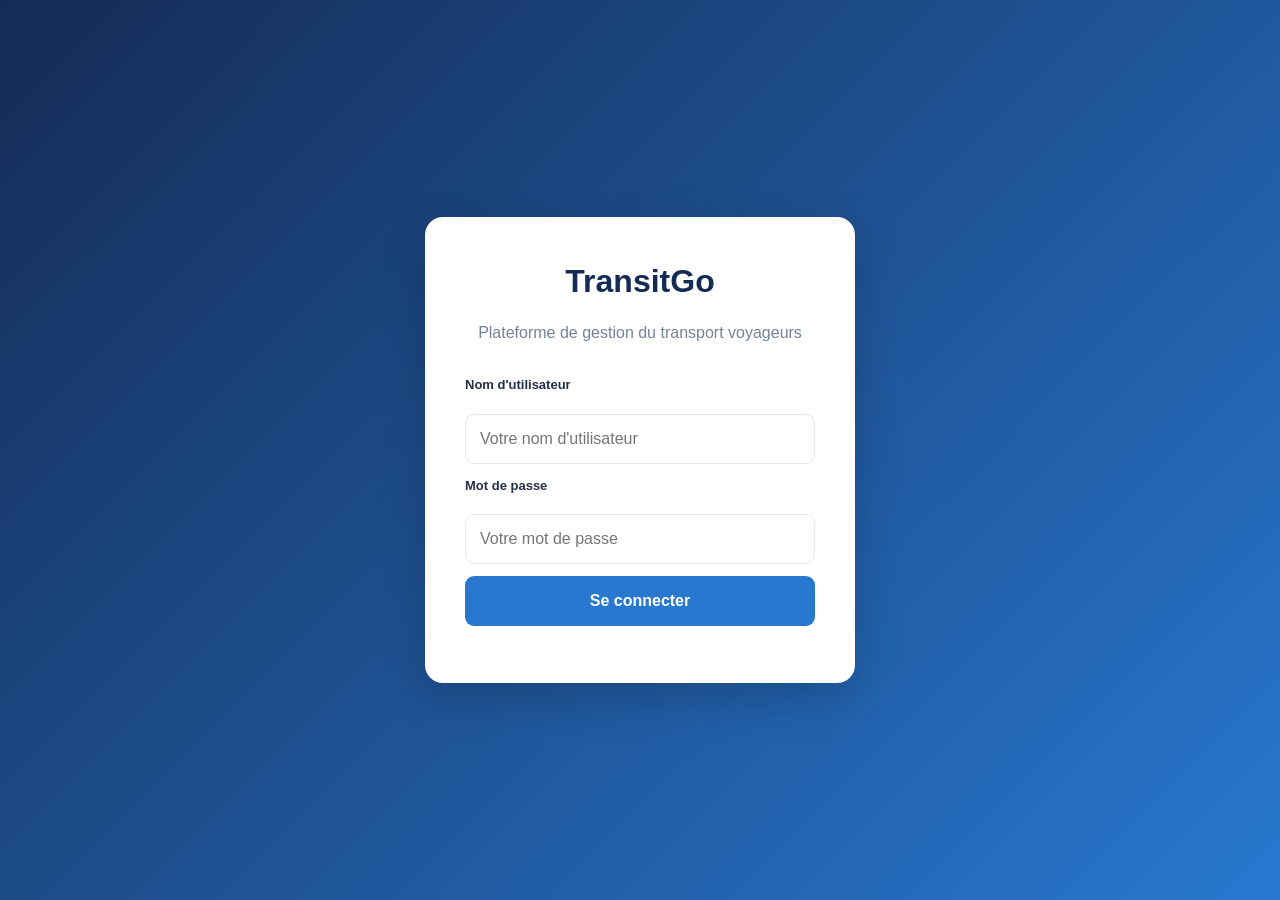
<file: index.html>
<!DOCTYPE html>
<html lang="fr">
<head>
    <meta charset="UTF-8">
    <meta name="viewport" content="width=device-width, initial-scale=1.0">
    <meta name="theme-color" content="#142b55">
    <title>TransitGo - Gestion du transport</title>
    <link rel="stylesheet" href="css/style.css">
</head>
<body>

    <!-- CONNEXION -->
    <section id="loginSection" class="login-section">
        <div class="login-container">
            <div class="login-card">
                <h1>TransitGo</h1>
                <p>Plateforme de gestion du transport voyageurs</p>

                <form id="loginForm">
                    <label for="username">Nom d'utilisateur</label>
                    <input id="username" type="text"
                        placeholder="Votre nom d'utilisateur"
                        required autocomplete="username">

                    <label for="password">Mot de passe</label>
                    <input id="password" type="password"
                        placeholder="Votre mot de passe"
                        required autocomplete="current-password">

                    <button type="submit">Se connecter</button>
                    <p id="loginError" class="error-message"></p>
                </form>
            </div>
        </div>
    </section>

    <!-- APPLICATION -->
    <section id="appSection" hidden>
        <div class="app-container">

            <aside class="sidebar">
                <div class="brand">
                    <h2>TransitGo</h2>
                </div>

                <div class="user-info">
                    <strong id="userName"></strong>
                    <span id="userRole"></span>
                </div>

                <nav id="mainNav">
                    <button type="button" class="nav-link active"
                        data-page="dashboard"
                        data-roles="AGENT,CONTROLEUR,CAISSIER,EXPLOITATION,RESPONSABLE">
                        Tableau de bord
                    </button>

                    <button type="button" class="nav-link"
                        data-page="departures"
                        data-roles="AGENT,EXPLOITATION,RESPONSABLE">
                        Départs
                    </button>

                    <button type="button" class="nav-link"
                        data-page="booking"
                        data-roles="AGENT">
                        Réservation
                    </button>

                    <button type="button" class="nav-link"
                        data-page="tickets"
                        data-roles="AGENT,CONTROLEUR,RESPONSABLE">
                        Billets
                    </button>

                    <!-- Contrôle réservé au Contrôleur -->
                    <button type="button" class="nav-link"
                        data-page="control"
                        data-roles="CONTROLEUR">
                        Contrôle des billets
                    </button>

                    <!-- Historique accessible au Caissier et au Responsable -->
                    <button type="button" class="nav-link"
                        data-page="payments"
                        data-roles="CAISSIER,RESPONSABLE">
                        Paiements et recettes
                    </button>

                    <button type="button" class="nav-link"
                        data-page="resources"
                        data-roles="EXPLOITATION,RESPONSABLE">
                        Ressources
                    </button>

                    <button type="button" class="nav-link"
                        data-page="users"
                        data-roles="RESPONSABLE">
                        Utilisateurs
                    </button>

                    <button type="button" class="nav-link"
                        data-page="agencies"
                        data-roles="RESPONSABLE">
                        Agences
                    </button>
                </nav>

                <button id="logoutBtn" type="button" class="logout-btn">
                    Déconnexion
                </button>
            </aside>

            <main class="main-content">

                <header class="topbar">
                    <div>
                        <h1 id="pageTitle">Tableau de bord</h1>
                        <p>Gestion du transport voyageurs</p>
                    </div>
                </header>

                <!-- TABLEAU DE BORD -->
                <section id="page-dashboard" class="page active">
                    <div class="panel">
                        <h2 id="dashboardWelcome">Bienvenue sur TransitGo</h2>
                        <p>Voici un aperçu de votre activité.</p>
                    </div>

                    <div class="dashboard-grid">
                        <article class="panel">
                            <h3>Départs</h3>
                            <strong id="statDepartures">0</strong>
                        </article>

                        <article class="panel">
                            <h3>Réservations</h3>
                            <strong id="statReservations">0</strong>
                        </article>

                        <article class="panel">
                            <h3>Billets générés</h3>
                            <strong id="statTickets">0</strong>
                        </article>

                        <article class="panel">
                            <h3>Recettes encaissées</h3>
                            <strong id="statPaid">0 FCFA</strong>
                        </article>
                    </div>
                </section>

                <!-- DÉPARTS -->
                <section id="page-departures" class="page" hidden>

                    <!-- Recherche réservée à l'Agent -->
                    <div id="departureSearchPanel" class="panel">
                        <h2>Rechercher un départ</h2>

                        <form id="departureSearchForm" class="form-grid">
                            <div>
                                <label for="searchFrom">Ville de départ</label>
                                <input id="searchFrom" type="text">
                            </div>

                            <div>
                                <label for="searchTo">Destination</label>
                                <input id="searchTo" type="text">
                            </div>

                            <div>
                                <label for="searchDate">Date</label>
                                <input id="searchDate" type="date">
                            </div>

                            <button type="submit">Rechercher</button>
                        </form>
                    </div>

                    <!-- Liste des départs pour Exploitation et Responsable -->
                    <div id="operationsDeparturePanel" class="panel" hidden>
                        <div class="section-header">
                            <div>
                                <h2>Départs programmés</h2>
                                <p id="departureManagementDescription">
                                    Consulter les voyages organisés.
                                </p>
                            </div>

                            <button id="refreshDeparturesBtn" type="button">
                                Actualiser
                            </button>
                        </div>

                        <div id="operationsDepartureList"
                            class="table-responsive"></div>
                    </div>

                    <!-- Résultats de recherche Agent -->
                    <div id="departureResults" class="departure-grid"></div>
                    <p id="departureEmpty" class="empty-state"></p>
                </section>

                <!-- RÉSERVATION AGENT -->
                <section id="page-booking" class="page" hidden>
                    <div class="panel">
                        <h2>Créer une réservation</h2>

                        <p id="selectedDepartureInfo">
                            Sélectionne un départ dans la liste.
                        </p>

                        <form id="bookingForm" class="form-grid">
                            <div>
                                <label for="bookingTripSelect">Départ</label>
                                <select id="bookingTripSelect" required>
                                    <option value="">Choisir un départ</option>
                                </select>
                            </div>

                            <input id="bookingTripId" type="hidden">

                            <div>
                                <label for="bookingSeat">Place</label>
                                <select id="bookingSeat" required>
                                    <option value="">Choisir une place</option>
                                </select>
                            </div>

                            <div>
                                <label for="passengerName">Nom du voyageur</label>
                                <input id="passengerName" type="text" required>
                            </div>

                            <div>
                                <label for="passengerPhone">Téléphone</label>
                                <input id="passengerPhone" type="tel" required>
                            </div>

                            <div>
                                <label for="passengerDocument">Document</label>
                                <input id="passengerDocument" type="text">
                            </div>

                            <button type="submit">Enregistrer la réservation</button>
                        </form>

                        <p class="info-message">
                            Le paiement sera effectué auprès du caissier.
                            Aucun billet n'est généré à cette étape.
                        </p>
                    </div>

                    <div class="panel">
                        <div class="section-header">
                            <h2>Mes réservations</h2>
                            <button id="refreshReservationsBtn" type="button">
                                Actualiser
                            </button>
                        </div>

                        <div class="table-responsive">
                            <table>
                                <thead>
                                    <tr>
                                        <th>N°</th>
                                        <th>Voyageur</th>
                                        <th>Téléphone</th>
                                        <th>Trajet</th>
                                        <th>Départ</th>
                                        <th>Place</th>
                                        <th>Montant</th>
                                        <th>Statut</th>
                                    </tr>
                                </thead>
                                <tbody id="reservationRows"></tbody>
                            </table>
                        </div>

                        <p id="reservationEmpty" class="empty-state"></p>
                    </div>
                </section>

                <!-- BILLETS -->
                <section id="page-tickets" class="page" hidden>
                    <div class="panel">
                        <div class="section-header">
                            <div>
                                <h2>Billets générés</h2>
                                <p>Consulter les billets émis après paiement.</p>
                            </div>

                            <button id="refreshTicketsBtn" type="button">
                                Actualiser
                            </button>
                        </div>

                        <div class="table-responsive">
                            <table class="tickets-table">
                                <thead>
                                    <tr>
                                        <th>Code du billet</th>
                                        <th>Voyageur</th>
                                        <th>Téléphone</th>
                                        <th>Trajet</th>
                                        <th>Date du départ</th>
                                        <th>Place</th>
                                        <th>Date d'émission</th>
                                        <th>Contrôle</th>
                                    </tr>
                                </thead>
                                <tbody id="ticketRows"></tbody>
                            </table>
                        </div>

                        <p id="ticketEmpty" class="empty-state"></p>
                    </div>
                </section>

                <!-- CONTRÔLE DES BILLETS : CONTRÔLEUR UNIQUEMENT -->
                <section id="page-control" class="page" hidden>
                    <div class="panel">
                        <h2>Contrôler un billet</h2>

                        <p>
                            Saisis le code du billet pour vérifier sa validité
                            et enregistrer l'embarquement.
                        </p>

                        <form id="controlForm">
                            <label for="controlReference">Code du billet</label>
                            <input id="controlReference" type="text"
                                required placeholder="Exemple : TG-1001">

                            <button type="submit">Vérifier le billet</button>
                        </form>

                        <div id="controlResult"></div>
                    </div>
                </section>

                <!-- PAIEMENTS -->
                <section id="page-payments" class="page" hidden>

                    <!-- Zone d'encaissement : CAISSIER UNIQUEMENT -->
                    <div id="cashierUnpaidPanel" class="panel">
                        <div class="section-header">
                            <h2>Réservations à encaisser</h2>

                            <button id="refreshUnpaidBtn" type="button">
                                Actualiser
                            </button>
                        </div>

                        <p class="info-message">
                            Sélectionne une réservation en attente et encaisse
                            son montant total. Le billet sera généré après
                            confirmation du paiement.
                        </p>

                        <div class="table-responsive">
                            <table>
                                <thead>
                                    <tr>
                                        <th>N° réservation</th>
                                        <th>Voyageur</th>
                                        <th>Téléphone</th>
                                        <th>Trajet</th>
                                        <th>Départ</th>
                                        <th>Place</th>
                                        <th>Montant total</th>
                                        <th>Action</th>
                                    </tr>
                                </thead>
                                <tbody id="unpaidReservationRows"></tbody>
                            </table>
                        </div>

                        <p id="unpaidReservationEmpty" class="empty-state"></p>
                    </div>

                    <!-- Formulaire d'encaissement : CAISSIER UNIQUEMENT -->
                    <div id="cashierPaymentPanel" class="panel" hidden>
                        <h2>Encaisser une réservation</h2>
                        <p id="cashierReservationInfo"></p>

                        <form id="cashierPaymentForm" class="form-grid">
                            <input id="cashierReservationId" type="hidden">

                            <div>
                                <label for="cashierPaymentAmount">
                                    Montant total à encaisser
                                </label>
                                <input id="cashierPaymentAmount" type="number"
                                    min="1" step="1" required readonly>
                            </div>

                            <div>
                                <label for="cashierPaymentMethod">
                                    Mode de paiement
                                </label>
                                <select id="cashierPaymentMethod" required>
                                    <option value="CASH">Espèces</option>
                                    <option value="MOBILE">Paiement mobile</option>
                                    <option value="CARD">Carte bancaire</option>
                                </select>
                            </div>

                            <button type="submit">
                                Confirmer le paiement intégral
                            </button>

                            <button id="closeCashierPaymentBtn" type="button">
                                Fermer
                            </button>
                        </form>

                        <div id="cashierPaymentResult"></div>
                    </div>

                    <!-- Historique visible par le Caissier et le Responsable -->
                    <div class="panel">
                        <div class="section-header">
                            <div>
                                <h2>Historique des paiements</h2>
                                <p>
                                    Consultation des paiements enregistrés.
                                </p>
                            </div>

                            <button id="refreshPaymentsBtn" type="button">
                                Actualiser
                            </button>
                        </div>

                        <!-- Résumé des recettes -->
                        <div id="paymentRevenueSummary" class="revenue-summary">
                            <div class="revenue-item">
                                <span>Total encaissé</span>
                                <strong id="paymentTotalRevenue">0 FCFA</strong>
                            </div>

                            <div class="revenue-item">
                                <span>Nombre de paiements</span>
                                <strong id="paymentTotalCount">0</strong>
                            </div>
                        </div>

                        <!-- Détail des paiements -->
                        <div class="table-responsive">
                            <table>
                                <thead>
                                    <tr>
                                        <th>Référence paiement</th>
                                        <th>Réservation</th>
                                        <th>Voyageur</th>
                                        <th>Montant</th>
                                        <th>Mode</th>
                                        <th>Date</th>
                                        <th>Caissier</th>
                                    </tr>
                                </thead>
                                <tbody id="paymentRows"></tbody>
                            </table>
                        </div>

                        <p id="paymentEmpty" class="empty-state"></p>
                    </div>
                </section>

                <!-- RESSOURCES -->
                <section id="page-resources" class="page" hidden>

                    <!-- Création d'itinéraire : EXPLOITATION UNIQUEMENT -->
                    <div id="routeCreatePanel" class="panel">
                        <h2>Créer un itinéraire</h2>

                        <form id="routeForm" class="form-grid">
                            <div>
                                <label for="routeOrigin">Ville de départ</label>
                                <input id="routeOrigin"
                                    placeholder="Ville de départ" required>
                            </div>

                            <div>
                                <label for="routeDestination">Destination</label>
                                <input id="routeDestination"
                                    placeholder="Destination" required>
                            </div>

                            <div>
                                <label for="routeDistance">Distance en km</label>
                                <input id="routeDistance" type="number" min="0"
                                    placeholder="Distance en km">
                            </div>

                            <div>
                                <label for="routeDuration">Durée en minutes</label>
                                <input id="routeDuration" type="number" min="0"
                                    placeholder="Durée en minutes">
                            </div>

                            <button type="submit">Créer l'itinéraire</button>
                        </form>
                    </div>

                    <!-- Ajout chauffeur : EXPLOITATION UNIQUEMENT -->
                    <div id="driverCreatePanel" class="panel">
                        <h2>Ajouter un chauffeur</h2>

                        <form id="driverForm" class="form-grid">
                            <div>
                                <label for="driverFirstName">Prénom</label>
                                <input id="driverFirstName"
                                    placeholder="Prénom" required>
                            </div>

                            <div>
                                <label for="driverLastName">Nom</label>
                                <input id="driverLastName"
                                    placeholder="Nom" required>
                            </div>

                            <div>
                                <label for="driverPhone">Téléphone</label>
                                <input id="driverPhone" placeholder="Téléphone">
                            </div>

                            <div>
                                <label for="driverLicense">Numéro de permis</label>
                                <input id="driverLicense"
                                    placeholder="Numéro de permis" required>
                            </div>

                            <button type="submit">Ajouter le chauffeur</button>
                        </form>
                    </div>

                    <!-- Ajout véhicule : EXPLOITATION UNIQUEMENT -->
                    <div id="vehicleCreatePanel" class="panel">
                        <h2>Ajouter un véhicule</h2>

                        <form id="vehicleForm" class="form-grid">
                            <div>
                                <label for="vehicleRegistration">
                                    Immatriculation
                                </label>
                                <input id="vehicleRegistration"
                                    placeholder="Immatriculation" required>
                            </div>

                            <div>
                                <label for="vehicleBrand">Marque</label>
                                <input id="vehicleBrand" placeholder="Marque">
                            </div>

                            <div>
                                <label for="vehicleModel">Modèle</label>
                                <input id="vehicleModel" placeholder="Modèle">
                            </div>

                            <div>
                                <label for="vehicleCapacity">Capacité</label>
                                <input id="vehicleCapacity" type="number" min="1"
                                    placeholder="Capacité" required>
                            </div>

                            <button type="submit">Ajouter le véhicule</button>
                        </form>
                    </div>

                    <!-- Programmation des départs : EXPLOITATION UNIQUEMENT -->
                    <div id="tripCreatePanel" class="panel">
                        <h2 id="tripFormTitle">Programmer un départ</h2>

                        <form id="tripForm" class="form-grid">
                            <div>
                                <label for="tripRoute">Itinéraire</label>
                                <select id="tripRoute" required>
                                    <option value="">Choisir un itinéraire</option>
                                </select>
                            </div>

                            <div>
                                <label for="tripAgency">Agence</label>
                                <select id="tripAgency" required>
                                    <option value="">Choisir une agence</option>
                                </select>
                            </div>

                            <div>
                                <label for="tripVehicle">Véhicule</label>
                                <select id="tripVehicle" required>
                                    <option value="">Choisir un véhicule</option>
                                </select>
                            </div>

                            <div>
                                <label for="tripDriver">Chauffeur</label>
                                <select id="tripDriver" required>
                                    <option value="">Choisir un chauffeur</option>
                                </select>
                            </div>

                            <div>
                                <label for="tripDeparture">Départ</label>
                                <input id="tripDeparture"
                                    type="datetime-local" required>
                            </div>

                            <div>
                                <label for="tripArrival">Arrivée</label>
                                <input id="tripArrival" type="datetime-local">
                            </div>

                            <div>
                                <label for="tripPrice">Prix en FCFA</label>
                                <input id="tripPrice" type="number"
                                    min="1" required>
                            </div>

                            <div>
                                <label for="tripNotes">Notes</label>
                                <textarea id="tripNotes"></textarea>
                            </div>

                            <button type="submit">Enregistrer le départ</button>
                        </form>
                    </div>

                    <!-- Listes consultables par Exploitation et Responsable -->
                    <div class="panel">
                        <h2>Itinéraires enregistrés</h2>
                        <div id="routeList" class="cards-grid"></div>
                    </div>

                    <div class="panel">
                        <h2>Chauffeurs enregistrés</h2>
                        <div id="driverList" class="cards-grid"></div>
                    </div>

                    <div class="panel">
                        <h2>Véhicules enregistrés</h2>
                        <div id="vehicleList" class="cards-grid"></div>
                    </div>
                </section>

                <!-- UTILISATEURS : CONSULTATION RESPONSABLE -->
                <section id="page-users" class="page" hidden>
                    <div class="panel">
                        <div class="section-header">
                            <div>
                                <h2>Liste des utilisateurs</h2>
                                <p>
                                    Consultation des comptes et de leurs rôles.
                                </p>
                            </div>

                            <button id="refreshUsersBtn" type="button">
                                Actualiser
                            </button>
                        </div>

                        <div class="table-responsive">
                            <table>
                                <thead>
                                    <tr>
                                        <th>Identifiant</th>
                                        <th>Nom complet</th>
                                        <th>Email</th>
                                        <th>Rôle</th>
                                        <th>Agence</th>
                                        <th>Statut</th>
                                    </tr>
                                </thead>
                                <tbody id="userRows"></tbody>
                            </table>
                        </div>

                        <p id="userEmpty" class="empty-state"></p>
                    </div>
                </section>

                <!-- AGENCES : CONSULTATION RESPONSABLE -->
                <section id="page-agencies" class="page" hidden>
                    <div class="panel">
                        <div class="section-header">
                            <div>
                                <h2>Agences de la compagnie</h2>
                                <p>
                                    Consultation des agences enregistrées.
                                </p>
                            </div>

                            <button id="refreshAgenciesBtn" type="button">
                                Actualiser
                            </button>
                        </div>

                        <div id="agencyRows" class="cards-grid"></div>
                    </div>
                </section>

            </main>
        </div>
    </section>

    <div id="toast" role="status" aria-live="polite"></div>

    <script src="js/api.js"></script>
    <script src="js/app.js"></script>
</body>
</html>
</file>
<file: css/style.css>
/* =====================================================
   TRANSITGO - FEUILLE DE STYLE MODERNE
===================================================== */

:root {
    --primary: #142b55;
    --primary-light: #1e4079;
    --secondary: #2878d0;
    --secondary-light: #eaf3ff;
    --background: #f4f7fc;
    --surface: #ffffff;
    --text: #243047;
    --muted: #748198;
    --border: #e3eaf3;
    --success: #16845b;
    --danger: #d94343;
    --warning: #d99420;

    --sidebar-width: 260px;
    --radius: 14px;
    --shadow: 0 5px 20px rgba(20, 43, 85, 0.055);
    --shadow-hover: 0 9px 25px rgba(20, 43, 85, 0.10);
}

* {
    box-sizing: border-box;
}

html {
    min-height: 100%;
    scroll-behavior: smooth;
}

body {
    margin: 0;
    min-height: 100vh;
    font-family: "Segoe UI", Arial, Helvetica, sans-serif;
    background: var(--background);
    color: var(--text);
    line-height: 1.5;
}

button,
input,
select,
textarea {
    font: inherit;
}

button {
    cursor: pointer;
    border: none;
}

button:disabled {
    cursor: not-allowed;
    opacity: 0.6;
}

[hidden] {
    display: none !important;
}

/* =====================================================
   CONNEXION
   Design actuel conservé
===================================================== */

.login-section {
    min-height: 100vh;
    display: flex;
    align-items: center;
    justify-content: center;
    padding: 25px;
    background: linear-gradient(135deg, #142b55, #2878d0);
}

.login-container {
    width: 100%;
    max-width: 430px;
}

.login-card {
    background: white;
    padding: 40px;
    border-radius: 18px;
    box-shadow: 0 15px 45px rgba(0, 0, 0, 0.18);
}

.login-card h1 {
    margin: 0 0 10px;
    color: var(--primary);
    text-align: center;
    font-size: 32px;
}

.login-card > p {
    text-align: center;
    color: var(--muted);
    margin-bottom: 30px;
}

.login-card form {
    display: flex;
    flex-direction: column;
    gap: 12px;
}

label {
    display: block;
    margin-bottom: 7px;
    font-weight: 600;
    font-size: 13px;
    color: var(--text);
}

input,
select,
textarea {
    width: 100%;
    min-width: 0;
    padding: 12px 14px;
    border: 1px solid var(--border);
    border-radius: 9px;
    outline: none;
    background: white;
    color: var(--text);
    transition: border-color 0.2s, box-shadow 0.2s;
}

input:hover,
select:hover,
textarea:hover {
    border-color: #bdcce0;
}

input:focus,
select:focus,
textarea:focus {
    border-color: var(--secondary);
    box-shadow: 0 0 0 3px rgba(40, 120, 208, 0.12);
}

textarea {
    min-height: 100px;
    resize: vertical;
}

.login-card button,
.form-grid button,
#controlForm button {
    padding: 13px 18px;
    background: var(--secondary);
    color: white;
    border-radius: 9px;
    font-weight: 600;
    transition: background 0.2s, transform 0.2s;
}

.login-card button:hover,
.form-grid button:hover,
#controlForm button:hover {
    background: var(--primary);
    transform: translateY(-1px);
}

.error-message {
    color: var(--danger);
    font-size: 13px;
    margin: 5px 0 0;
}

/* =====================================================
   STRUCTURE GÉNÉRALE
===================================================== */

#appSection {
    width: 100%;
    min-height: 100vh;
}

.app-container {
    display: flex;
    flex-direction: row;
    align-items: stretch;
    width: 100%;
    min-height: 100vh;
}

/* =====================================================
   BARRE LATÉRALE
===================================================== */

.sidebar {
    flex: 0 0 var(--sidebar-width);
    width: var(--sidebar-width);
    min-width: var(--sidebar-width);
    min-height: 100vh;
    padding: 27px 17px 20px;
    display: flex;
    flex-direction: column;
    background: linear-gradient(180deg, #142b55 0%, #193967 100%);
    color: white;
    box-shadow: 4px 0 18px rgba(20, 43, 85, 0.08);
    position: relative;
    z-index: 2;
}

.brand {
    padding: 5px 10px 24px;
    border-bottom: 1px solid rgba(255, 255, 255, 0.14);
}

.brand h2 {
    margin: 0;
    font-size: 26px;
    font-weight: 750;
    letter-spacing: 0.3px;
    color: white;
}

.user-info {
    display: flex;
    flex-direction: column;
    gap: 5px;
    padding: 20px 11px;
    border-bottom: 1px solid rgba(255, 255, 255, 0.14);
    overflow-wrap: anywhere;
}

.user-info strong {
    font-size: 14px;
    font-weight: 650;
    color: white;
}

.user-info span {
    color: #b9cce8;
    font-size: 12px;
}

#mainNav {
    display: flex;
    flex-direction: column;
    gap: 7px;
    margin-top: 22px;
}

.nav-link {
    width: 100%;
    padding: 12px 14px;
    border-radius: 9px;
    text-align: left;
    color: #dce7f7;
    background: transparent;
    font-size: 13px;
    font-weight: 500;
    transition: background 0.2s, color 0.2s, transform 0.2s;
}

.nav-link:hover {
    background: rgba(255, 255, 255, 0.11);
    color: white;
    transform: translateX(2px);
}

.nav-link.active {
    background: #2878d0;
    color: white;
    font-weight: 700;
    box-shadow: 0 4px 12px rgba(0, 0, 0, 0.12);
}

.logout-btn {
    width: 100%;
    margin-top: auto;
    padding: 12px;
    border-radius: 9px;
    background: rgba(217, 67, 67, 0.95);
    color: white;
    font-weight: 600;
    transition: background 0.2s;
}

.logout-btn:hover {
    background: #c23c48;
}

/* =====================================================
   CONTENU PRINCIPAL
===================================================== */

.main-content {
    flex: 1 1 auto;
    width: auto;
    min-width: 0;
    padding: 32px 36px;
    overflow-x: hidden;
}

.topbar {
    display: flex;
    align-items: center;
    justify-content: space-between;
    margin-bottom: 28px;
    padding: 3px 0 22px;
    border-bottom: 1px solid var(--border);
}

.topbar h1 {
    margin: 0 0 6px;
    font-size: 28px;
    line-height: 1.25;
    font-weight: 750;
    letter-spacing: -0.5px;
    color: var(--primary);
}

.topbar p {
    margin: 0;
    color: var(--muted);
    font-size: 13px;
}

/* =====================================================
   PAGES
===================================================== */

.page {
    display: none;
    width: 100%;
    animation: appear 0.22s ease;
}

.page.active {
    display: block;
}

.page[hidden] {
    display: none !important;
}

@keyframes appear {
    from {
        opacity: 0;
        transform: translateY(5px);
    }

    to {
        opacity: 1;
        transform: translateY(0);
    }
}

/* =====================================================
   PANNEAUX
===================================================== */

.panel {
    width: 100%;
    margin-bottom: 23px;
    padding: 25px;
    border: 1px solid var(--border);
    border-radius: var(--radius);
    background: var(--surface);
    box-shadow: var(--shadow);
    transition: box-shadow 0.2s, border-color 0.2s;
}

.panel h2 {
    margin: 0 0 17px;
    color: var(--primary);
    font-size: 19px;
    line-height: 1.35;
    font-weight: 700;
}

.panel h3 {
    margin: 0 0 12px;
    color: var(--muted);
    font-size: 13px;
    font-weight: 650;
}

.panel p {
    color: var(--muted);
    line-height: 1.65;
    font-size: 13px;
}

/* =====================================================
   ACCUEIL DU TABLEAU DE BORD
===================================================== */

#page-dashboard > .panel:first-child {
    position: relative;
    overflow: hidden;
    padding: 30px;
    background: linear-gradient(115deg, #ffffff 0%, #f0f6ff 100%);
    border-color: #dce9f8;
}

#page-dashboard > .panel:first-child::after {
    content: "";
    position: absolute;
    width: 170px;
    height: 170px;
    border-radius: 50%;
    right: -55px;
    top: -75px;
    background: rgba(40, 120, 208, 0.07);
    pointer-events: none;
}

#dashboardWelcome {
    position: relative;
    z-index: 1;
    margin-bottom: 8px;
    font-size: 24px;
    font-weight: 750;
    color: var(--primary);
}

#page-dashboard > .panel:first-child p {
    position: relative;
    z-index: 1;
    margin: 0;
    font-size: 14px;
}

/* =====================================================
   CARTES STATISTIQUES
===================================================== */

.dashboard-grid {
    display: grid;
    grid-template-columns: repeat(4, minmax(0, 1fr));
    gap: 18px;
}

.dashboard-grid .panel {
    position: relative;
    min-height: 135px;
    margin-bottom: 0;
    padding: 22px;
    overflow: hidden;
    border-top: 3px solid var(--secondary);
    transition: transform 0.2s, box-shadow 0.2s;
}

.dashboard-grid .panel:hover {
    transform: translateY(-3px);
    box-shadow: var(--shadow-hover);
}

.dashboard-grid .panel:nth-child(2) {
    border-top-color: #16845b;
}

.dashboard-grid .panel:nth-child(3) {
    border-top-color: #d99420;
}

.dashboard-grid .panel:nth-child(4) {
    border-top-color: #7856c5;
}

.dashboard-grid h3 {
    margin-bottom: 16px;
    font-size: 13px;
    color: var(--muted);
}

.dashboard-grid strong {
    display: block;
    color: var(--primary);
    font-size: 27px;
    line-height: 1.25;
    font-weight: 750;
    overflow-wrap: anywhere;
}

/* =====================================================
   FORMULAIRES
===================================================== */

.form-grid {
    display: grid;
    grid-template-columns: repeat(2, minmax(0, 1fr));
    gap: 19px;
    align-items: end;
}

.form-grid > div {
    min-width: 0;
}

.form-grid button {
    min-height: 45px;
}

.form-grid input,
.form-grid select,
.form-grid textarea {
    width: 100%;
}

#controlForm {
    display: flex;
    flex-direction: column;
    gap: 12px;
    max-width: 500px;
}

#controlForm button {
    align-self: flex-start;
}

/* =====================================================
   TABLEAUX
===================================================== */

.table-responsive {
    width: 100%;
    overflow-x: auto;
    border: 1px solid var(--border);
    border-radius: 10px;
}

table {
    width: 100%;
    border-collapse: collapse;
    min-width: 650px;
    background: white;
}

thead {
    background: #edf3fb;
}

th,
td {
    padding: 14px 15px;
    border-bottom: 1px solid var(--border);
    text-align: left;
    font-size: 13px;
}

th {
    color: var(--primary);
    font-weight: 700;
    white-space: nowrap;
}

td {
    color: var(--text);
    vertical-align: middle;
}

tbody tr:last-child td {
    border-bottom: none;
}

tbody tr {
    transition: background 0.15s;
}

tbody tr:hover {
    background: #f5f9ff;
}

/* =====================================================
   BOUTONS ET EN-TÊTES DE SECTION
===================================================== */

.section-header {
    display: flex;
    align-items: center;
    justify-content: space-between;
    gap: 15px;
    margin-bottom: 19px;
}

.section-header h2 {
    margin: 0;
}

.section-header p {
    margin: 6px 0 0;
}

.section-header button,
.panel button {
    padding: 10px 15px;
    border-radius: 8px;
    background: var(--secondary);
    color: white;
    font-size: 13px;
    font-weight: 650;
    transition: background 0.2s, transform 0.2s;
}

.section-header button:hover,
.panel button:hover {
    background: var(--primary);
    transform: translateY(-1px);
}

.panel button + button {
    margin-left: 5px;
}

/* =====================================================
   DÉPARTS AGENT ET CARTES
===================================================== */

.departure-grid,
.cards-grid {
    display: grid;
    grid-template-columns: repeat(2, minmax(0, 1fr));
    gap: 18px;
}

.departure-grid > *,
.cards-grid > * {
    min-width: 0;
}

.departure-grid .panel,
.cards-grid .panel {
    margin-bottom: 0;
}

.departure-card-header {
    display: flex;
    justify-content: space-between;
    align-items: center;
    gap: 10px;
    margin-bottom: 15px;
}

.departure-card-header strong {
    color: var(--secondary);
    font-size: 19px;
}

.departure-tag,
.status-badge {
    display: inline-block;
    padding: 6px 11px;
    border-radius: 20px;
    background: #edf5ff;
    color: #31577e;
    font-size: 12px;
    font-weight: 700;
}

.departure-details {
    display: flex;
    flex-direction: column;
    gap: 10px;
    margin: 16px 0;
    color: var(--muted);
    font-size: 13px;
}

.departure-card-actions {
    display: flex;
    flex-wrap: wrap;
    gap: 8px;
    margin-top: 15px;
}

/* =====================================================
   GESTION DES DÉPARTS EXPLOITATION
===================================================== */

.operations-table {
    min-width: 900px;
}

.operations-table th {
    background: #edf3fb;
}

.operations-table td {
    vertical-align: middle;
}

.operations-table .action-cell {
    white-space: nowrap;
}

.operations-table .action-cell button {
    margin: 3px;
    padding: 8px 11px;
    font-size: 12px;
}

.trip-details-row td {
    background: #f7faff;
    padding: 18px;
}

.trip-details-content {
    display: grid;
    grid-template-columns: repeat(2, minmax(0, 1fr));
    gap: 5px 20px;
}

.trip-details-content p {
    margin: 5px 0;
    font-size: 13px;
}

.trip-details-content strong {
    color: var(--primary);
}

.status-boarded {
    background: #e5f5ed;
    color: #16845b;
}

.status-pending {
    background: #fff4df;
    color: #9b6810;
}

/* =====================================================
   MESSAGES
===================================================== */

.empty-state {
    padding: 20px;
    color: var(--muted);
    text-align: center;
    font-size: 13px;
}

.info-message {
    padding: 14px 16px;
    border-left: 4px solid var(--secondary);
    border-radius: 8px;
    background: #edf5ff;
    color: #31577e;
    font-size: 13px;
    line-height: 1.65;
}

#controlResult,
#cashierPaymentResult {
    margin-top: 18px;
}

.control-result.success {
    padding: 16px;
    border-radius: 9px;
    background: #e5f5ed;
    color: #16845b;
}

.control-result.error {
    padding: 16px;
    border-radius: 9px;
    background: #fff0f0;
    color: #b52d37;
}

/* =====================================================
   RÉSUMÉ DES RECETTES
===================================================== */

.revenue-summary {
    display: grid;
    grid-template-columns: repeat(2, minmax(0, 1fr));
    gap: 15px;
    margin: 18px 0;
}

.revenue-item {
    padding: 17px 19px;
    border: 1px solid var(--border);
    border-radius: 10px;
    background: #f7faff;
}

.revenue-item span {
    display: block;
    margin-bottom: 7px;
    color: var(--muted);
    font-size: 12px;
}

.revenue-item strong {
    color: var(--primary);
    font-size: 21px;
    font-weight: 750;
}

/* =====================================================
   NOTIFICATIONS
===================================================== */

#toast {
    position: fixed;
    right: 22px;
    bottom: 22px;
    z-index: 1000;
    max-width: min(400px, calc(100vw - 40px));
    padding: 14px 19px;
    border-radius: 10px;
    background: var(--primary);
    color: white;
    box-shadow: var(--shadow-hover);
    opacity: 0;
    pointer-events: none;
    transform: translateY(10px);
    transition: opacity 0.2s, transform 0.2s;
}

#toast.visible {
    opacity: 1;
    pointer-events: auto;
    transform: translateY(0);
}

#toast[data-type="error"] {
    background: #a9343e;
}

/* =====================================================
   TABLETTES
===================================================== */

@media (max-width: 1100px) {
    :root {
        --sidebar-width: 225px;
    }

    .main-content {
        padding: 25px;
    }

    .dashboard-grid {
        grid-template-columns: repeat(2, minmax(0, 1fr));
    }
}

@media (max-width: 800px) {
    .main-content {
        padding: 20px;
    }

    .dashboard-grid {
        grid-template-columns: repeat(2, minmax(0, 1fr));
    }

    .departure-grid,
    .cards-grid {
        grid-template-columns: 1fr;
    }
}

/* =====================================================
   TÉLÉPHONES
===================================================== */

@media (max-width: 650px) {
    .app-container {
        display: flex;
        flex-direction: column;
        align-items: stretch;
    }

    .sidebar {
        flex: 0 0 auto;
        width: 100%;
        min-width: 0;
        min-height: auto;
        padding: 15px;
    }

    .brand {
        padding: 3px 5px 12px;
        text-align: center;
    }

    .brand h2 {
        font-size: 23px;
    }

    .user-info {
        padding: 11px 5px;
        text-align: center;
        gap: 3px;
    }

    .user-info strong {
        font-size: 13px;
    }

    .user-info span {
        font-size: 11px;
    }

    #mainNav {
        display: grid;
        grid-template-columns: repeat(2, minmax(0, 1fr));
        gap: 7px;
        margin-top: 13px;
    }

    .nav-link {
        width: 100%;
        padding: 10px 7px;
        font-size: 11px;
        text-align: center;
        overflow-wrap: anywhere;
    }

    .nav-link:hover {
        transform: none;
    }

    .logout-btn {
        margin-top: 13px;
        padding: 10px;
        font-size: 12px;
    }

    .main-content {
        flex: 1 1 auto;
        width: 100%;
        min-width: 0;
        padding: 17px 13px;
    }

    .topbar {
        margin-bottom: 19px;
        padding-bottom: 15px;
    }

    .topbar h1 {
        font-size: 21px;
    }

    .topbar p {
        font-size: 12px;
    }

    .panel {
        padding: 17px;
        margin-bottom: 16px;
        border-radius: 11px;
    }

    .panel h2 {
        font-size: 17px;
    }

    #page-dashboard > .panel:first-child {
        padding: 21px;
    }

    #dashboardWelcome {
        font-size: 20px;
    }

    .dashboard-grid {
        grid-template-columns: repeat(2, minmax(0, 1fr));
        gap: 11px;
    }

    .dashboard-grid .panel {
        min-height: 115px;
        padding: 16px;
    }

    .dashboard-grid h3 {
        font-size: 11px;
        margin-bottom: 13px;
    }

    .dashboard-grid strong {
        font-size: 22px;
    }

    .form-grid {
        grid-template-columns: 1fr;
        gap: 14px;
    }

    .departure-grid,
    .cards-grid {
        grid-template-columns: 1fr;
    }

    .section-header {
        align-items: flex-start;
        flex-direction: column;
    }

    .section-header button {
        width: 100%;
    }

    #controlForm {
        max-width: none;
    }

    #controlForm button {
        width: 100%;
    }

    .trip-details-content {
        grid-template-columns: 1fr;
    }

    .revenue-summary {
        grid-template-columns: 1fr;
    }

    .revenue-item strong {
        font-size: 19px;
    }

    .login-card {
        padding: 30px 23px;
    }
}

/* =====================================================
   TRÈS PETITS ÉCRANS
===================================================== */

@media (max-width: 380px) {
    .main-content {
        padding: 13px 9px;
    }

    .sidebar {
        padding: 12px 10px;
    }

    .nav-link {
        font-size: 10px;
        padding: 9px 5px;
    }

    .topbar h1 {
        font-size: 19px;
    }

    .dashboard-grid {
        gap: 8px;
    }

    .dashboard-grid .panel {
        padding: 13px 11px;
    }

    .dashboard-grid h3 {
        font-size: 10px;
    }

    .dashboard-grid strong {
        font-size: 19px;
    }

    .panel {
        padding: 14px;
    }
}

/* =====================================================
   ACCESSIBILITÉ : RÉDUCTION DES ANIMATIONS
===================================================== */

@media (prefers-reduced-motion: reduce) {
    *,
    *::before,
    *::after {
        scroll-behavior: auto !important;
        animation-duration: 0.01ms !important;
        animation-iteration-count: 1 !important;
        transition-duration: 0.01ms !important;
    }
}
</file>
